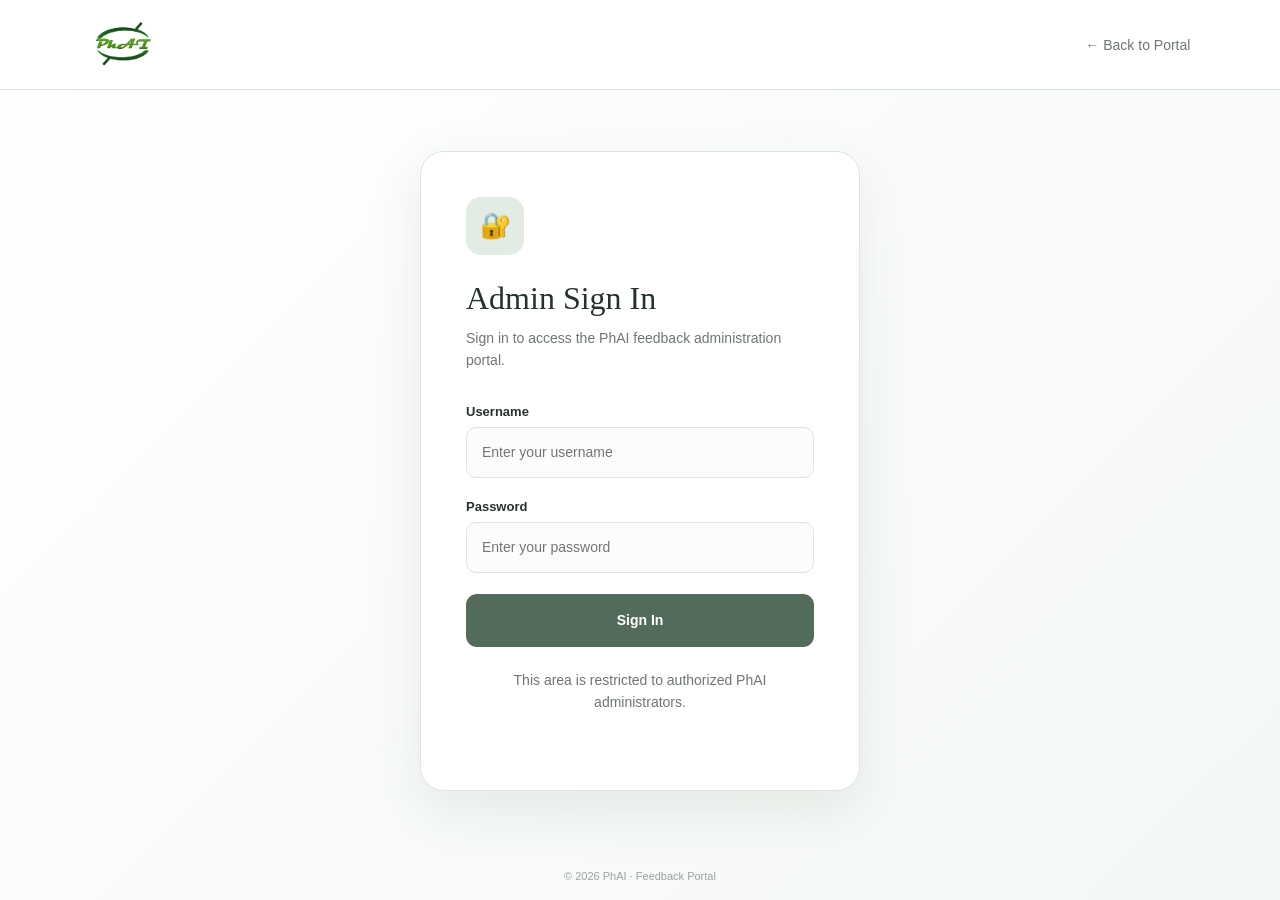
<file: frontend/admin-login.html>
<!DOCTYPE html>
<html lang="en">

<head>

    <meta charset="UTF-8">

    <meta name="viewport" content="width=device-width, initial-scale=1.0">

    <title>PhAI | Admin Sign In</title>


    <style>

        :root {
            --sage-dark: #526B5A;
            --sage: #7F9B88;
            --sage-light: #E2EBE4;
            --background: #F4F8F5;

            --dark: #26332A;
            --gray: #6E776F;
            --border: #DDE5DF;

            --white: #FFFFFF;
        }


        * {
            margin: 0;
            padding: 0;
            box-sizing: border-box;
        }


        body {

            min-height: 100vh;

            font-family:
                Arial,
                Helvetica,
                sans-serif;

            background:
                linear-gradient(
                    135deg,
                    #FFFFFF 0%,
                    #F4F8F5 100%
                );

            color: var(--dark);

            display: flex;

            flex-direction: column;
        }


        /* NAVBAR */

        .navbar {

            height: 90px;

            padding: 0 7%;

            background: white;

            border-bottom:
                1px solid var(--border);

            display: flex;

            align-items: center;

            justify-content: space-between;
        }


        .logo-placeholder {
        width: 65px;
        height: 65px;
        display: flex;
        align-items: center;
        justify-content: center;
    }

        .logo-placeholder img {
        width: 100%;
        height: 100%;
        object-fit: contain;
        }
        


        .back-link {

            text-decoration: none;

            color: var(--gray);

            font-size: 14px;

            transition: 0.2s;
        }


        .back-link:hover {

            color:
                var(--sage-dark);
        }


        /* PAGE */

        .login-container {

            flex: 1;

            display: flex;

            align-items: center;

            justify-content: center;

            padding: 50px 20px;
        }


        /* LOGIN CARD */

        .login-card {

            width: 100%;

            max-width: 440px;

            background: white;

            border:
                1px solid var(--border);

            border-radius: 24px;

            padding: 45px;

            box-shadow:
                0 20px 55px
                rgba(60, 85, 68, 0.10);
        }


        .login-icon {

            width: 58px;

            height: 58px;

            border-radius: 15px;

            background:
                var(--sage-light);

            color:
                var(--sage-dark);

            display: flex;

            align-items: center;

            justify-content: center;

            font-size: 25px;

            margin-bottom: 25px;
        }


        .login-card h1 {

            font-family:
                Georgia,
                "Times New Roman",
                serif;

            font-size: 32px;

            font-weight: 500;

            margin-bottom: 10px;
        }


        .login-card > p {

            color:
                var(--gray);

            font-size: 14px;

            line-height: 1.6;

            margin-bottom: 32px;
        }


        /* FORM */

        .form-group {

            margin-bottom: 21px;
        }


        .form-group label {

            display: block;

            font-size: 13px;

            font-weight: 600;

            margin-bottom: 8px;
        }


        .form-group input {

            width: 100%;

            height: 51px;

            border:
                1px solid var(--border);

            border-radius: 10px;

            padding: 0 15px;

            font-family: inherit;

            font-size: 14px;

            background: #FBFCFB;

            outline: none;

            transition: 0.2s;
        }


        .form-group input:focus {

            border-color:
                var(--sage);

            background: white;

            box-shadow:
                0 0 0 3px
                rgba(127, 155, 136, 0.12);
        }


        /* BUTTON */

        .login-button {

            width: 100%;

            height: 53px;

            border: none;

            border-radius: 11px;

            background:
                var(--sage-dark);

            color: white;

            font-family: inherit;

            font-size: 14px;

            font-weight: 600;

            cursor: pointer;

            transition: 0.25s;
        }


        .login-button:hover {

            background: #425649;

            transform: translateY(-2px);
        }


        /* ERROR */

        .error-message {

            display: none;

            background: #FBECEC;

            color: #9B4545;

            border:
                1px solid #F0CACA;

            padding: 12px 14px;

            border-radius: 9px;

            font-size: 13px;

            margin-bottom: 20px;
        }


        .login-note {

            text-align: center;

            margin-top: 22px;

            color: #9AA39D;

            font-size: 11px;

            line-height: 1.5;
        }


        /* FOOTER */

        footer {

            padding: 18px;

            text-align: center;

            color: #9AA39D;

            font-size: 11px;
        }


        @media (max-width: 600px) {

            .login-card {

                padding: 30px 24px;

            }

        }

    </style>

</head>


<body>


    <header class="navbar">

        <div class="logo-placeholder">
            <img src="images/phai-logo.png" alt="PhAI Logo">    
        </div>


        <a
            href="index.html"
            class="back-link"
        >
            ← Back to Portal
        </a>

    </header>



    <main class="login-container">


        <section class="login-card">


            <div class="login-icon">
                🔐
            </div>


            <h1>
                Admin Sign In
            </h1>


            <p>
                Sign in to access the PhAI feedback
                administration portal.
            </p>


            <div
                id="errorMessage"
                class="error-message"
            >
                Incorrect username or password.
            </div>



            <form id="loginForm">


                <div class="form-group">

                    <label for="username">
                        Username
                    </label>

                    <input
                        type="text"
                        id="username"
                        placeholder="Enter your username"
                        required
                    >

                </div>



                <div class="form-group">

                    <label for="password">
                        Password
                    </label>

                    <input
                        type="password"
                        id="password"
                        placeholder="Enter your password"
                        required
                    >

                </div>



                <button
                    type="submit"
                    class="login-button"
                >
                    Sign In
                </button>


            </form>


            <p class="login-note">
                This area is restricted to authorized
                PhAI administrators.
            </p>


        </section>


    </main>



    <footer>

        © 2026 PhAI · Feedback Portal

    </footer>


    <script src="js/login.js"></script>

</body>

</html>
</file>
